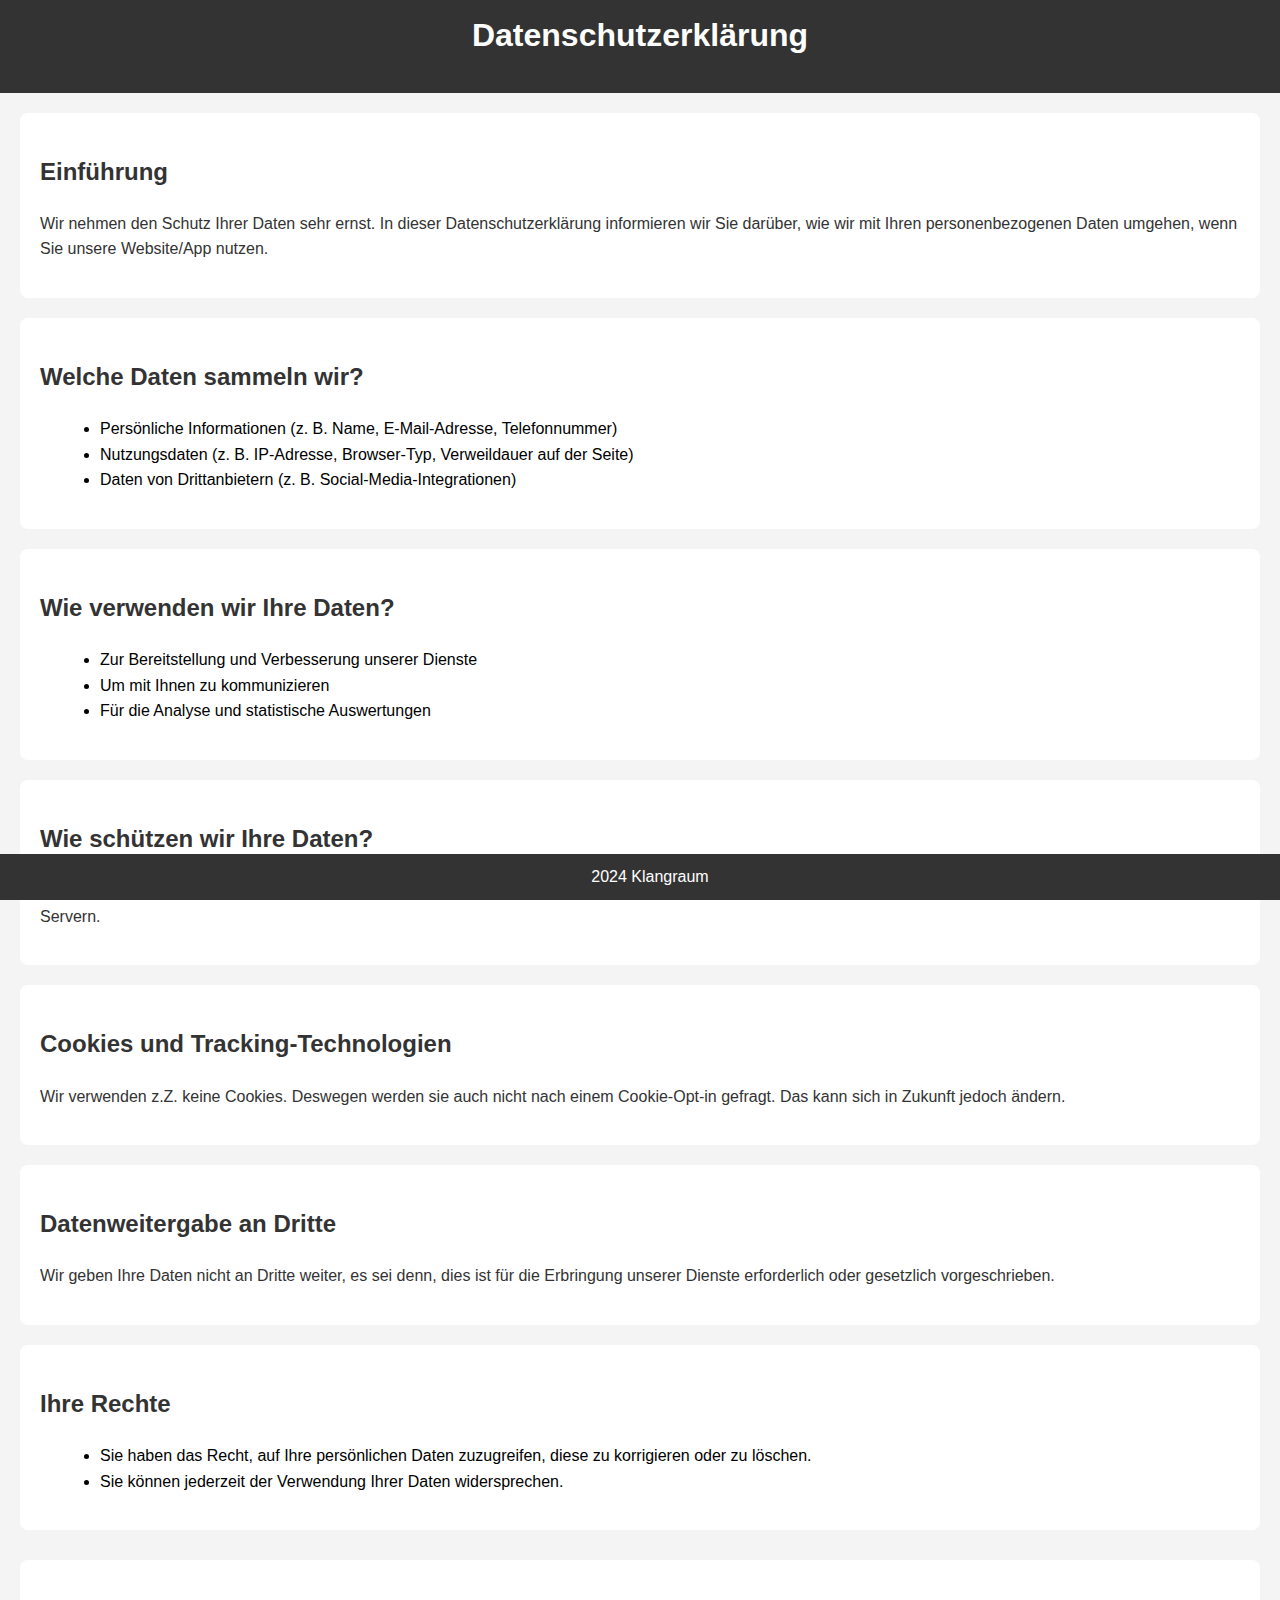
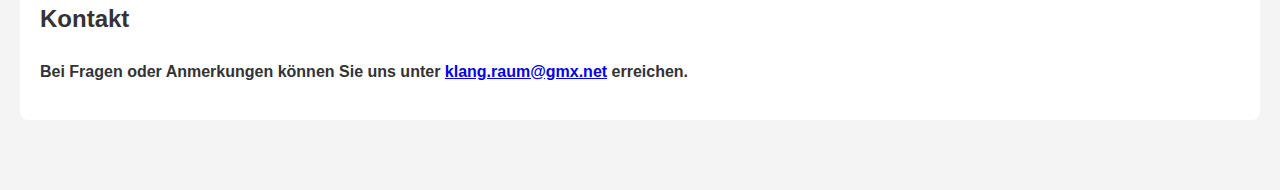
<file: datenschutzerklärung.html>
<!DOCTYPE html>
<html lang="de">

<head>
    <meta charset="UTF-8">
    <meta name="viewport" content="width=device-width, initial-scale=1.0">
    <title>Star Trek 8 Fractal Encryption - Datenschutzerklärung</title>
    <link rel="icon" type="image/x-icon" href="images/favicon.ico">
    <style>
        body {
            font-family: Arial, sans-serif;
            line-height: 1.6;
            margin: 0;
            padding: 0;
            background-color: #f4f4f4;
            padding-bottom: 50px; /* Fügt Padding hinzu, damit der Footer den Inhalt nicht überlappt */
        }

        header {
            background-color: #333;
            color: #fff;
            padding: 10px 0;
            text-align: center;
        }

        h1 {
            margin-top: 0;
        }

        section {
            padding: 20px;
            background-color: white;
            margin: 20px;
            border-radius: 8px;
        }

        h2 {
            color: #333;
        }

        ul {
            list-style-type: disc;
            margin-left: 20px;
        }

        p {
            color: #333;
            font-size: 1rem;
        }

        .contact {
            margin-top: 30px;
            font-weight: bold;
        }

        footer {
            text-align: center;
            padding: 10px;
            background-color: #333;
            color: #fff;
            position: fixed;
            bottom: 0;
            width: 100%;
        }
    </style>
</head>

<body>

    <header>
        <h1>Datenschutzerklärung</h1>
    </header>

    <section>
        <h2>Einführung</h2>
        <p>Wir nehmen den Schutz Ihrer Daten sehr ernst. In dieser Datenschutzerklärung informieren wir Sie darüber, wie wir mit Ihren personenbezogenen Daten umgehen, wenn Sie unsere Website/App nutzen.</p>
    </section>

    <section>
        <h2>Welche Daten sammeln wir?</h2>
        <ul>
            <li>Persönliche Informationen (z. B. Name, E-Mail-Adresse, Telefonnummer)</li>
            <li>Nutzungsdaten (z. B. IP-Adresse, Browser-Typ, Verweildauer auf der Seite)</li>
            <li>Daten von Drittanbietern (z. B. Social-Media-Integrationen)</li>
        </ul>
    </section>

    <section>
        <h2>Wie verwenden wir Ihre Daten?</h2>
        <ul>
            <li>Zur Bereitstellung und Verbesserung unserer Dienste</li>
            <li>Um mit Ihnen zu kommunizieren</li>
            <li>Für die Analyse und statistische Auswertungen</li>
        </ul>
    </section>

    <section>
        <h2>Wie schützen wir Ihre Daten?</h2>
        <p>Wir ergreifen angemessene Sicherheitsmaßnahmen, um Ihre persönlichen Daten zu schützen, einschließlich der Verwendung von Verschlüsselung und sicheren Servern.</p>
    </section>

    <section>
        <h2>Cookies und Tracking-Technologien</h2>
        <p>Wir verwenden z.Z. keine Cookies. Deswegen werden sie auch nicht nach einem Cookie-Opt-in gefragt. Das kann sich in Zukunft jedoch ändern.</p>
    </section>

    <section>
        <h2>Datenweitergabe an Dritte</h2>
        <p>Wir geben Ihre Daten nicht an Dritte weiter, es sei denn, dies ist für die Erbringung unserer Dienste erforderlich oder gesetzlich vorgeschrieben.</p>
    </section>

    <section>
        <h2>Ihre Rechte</h2>
        <ul>
            <li>Sie haben das Recht, auf Ihre persönlichen Daten zuzugreifen, diese zu korrigieren oder zu löschen.</li>
            <li>Sie können jederzeit der Verwendung Ihrer Daten widersprechen.</li>
        </ul>
    </section>

    <section class="contact">
        <h2>Kontakt</h2>
        <p>Bei Fragen oder Anmerkungen können Sie uns unter <a href="mailto:klang.raum@gmx.net">klang.raum@gmx.net</a> erreichen.</p>
    </section>

    <footer>
        2024 Klangraum
    </footer>

</body>

</html>
</file>
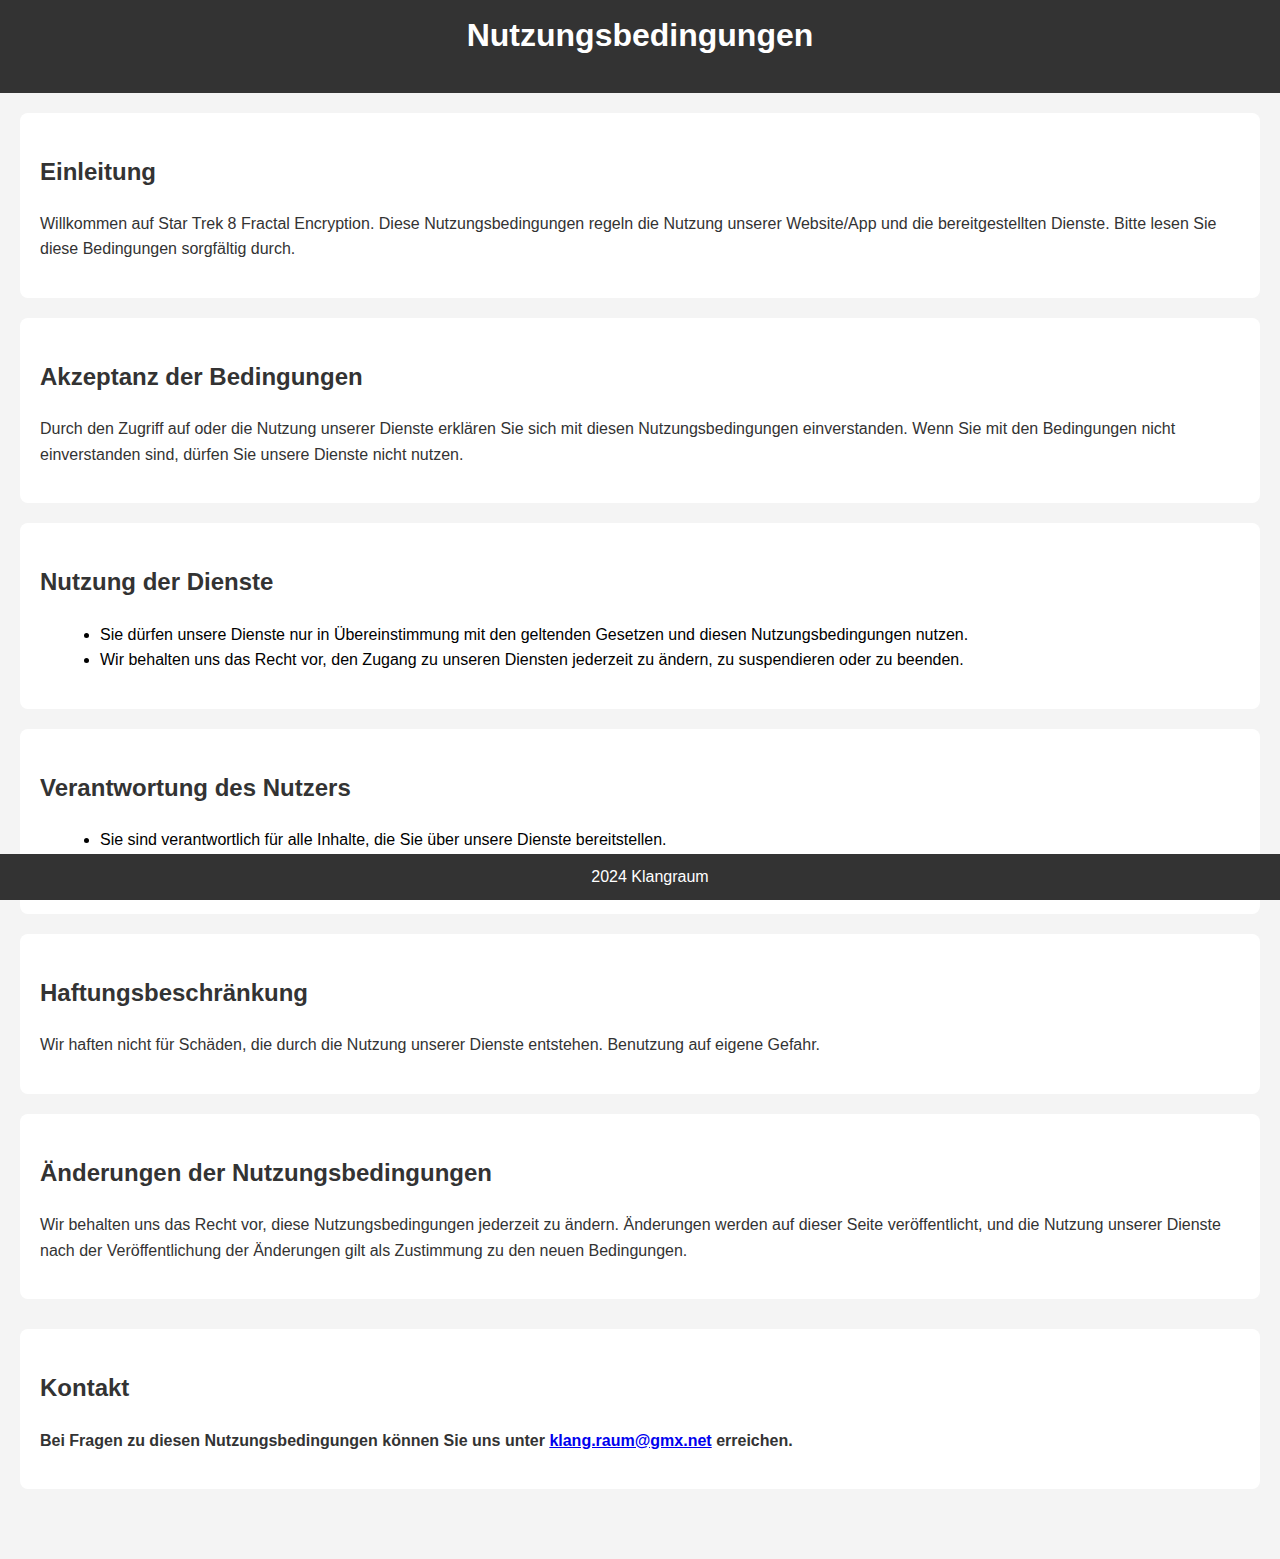
<file: nutzungsbedingungen.html>
<!DOCTYPE html>
<html lang="de">

<head>
    <meta charset="UTF-8">
    <meta name="viewport" content="width=device-width, initial-scale=1.0">
    <title>Star Trek 8 Fractal Encryption - Nutzungsbedingungen</title>
    <link rel="icon" type="image/x-icon" href="images/favicon.ico">
    <style>
        body {
            font-family: Arial, sans-serif;
            line-height: 1.6;
            margin: 0;
            padding: 0;
            background-color: #f4f4f4;
            padding-bottom: 50px; /* Fügt Padding hinzu, damit der Footer den Inhalt nicht überlappt */
        }

        header {
            background-color: #333;
            color: #fff;
            padding: 10px 0;
            text-align: center;
        }

        h1 {
            margin-top: 0;
        }

        section {
            padding: 20px;
            background-color: white;
            margin: 20px;
            border-radius: 8px;
        }

        h2 {
            color: #333;
        }

        ul {
            list-style-type: disc;
            margin-left: 20px;
        }

        p {
            color: #333;
            font-size: 1rem;
        }

        .contact {
            margin-top: 30px;
            font-weight: bold;
        }

        footer {
            text-align: center;
            padding: 10px;
            background-color: #333;
            color: #fff;
            position: fixed;
            bottom: 0;
            width: 100%;
        }
    </style>
</head>

<body>

    <header>
        <h1>Nutzungsbedingungen</h1>
    </header>

    <section>
        <h2>Einleitung</h2>
        <p>Willkommen auf Star Trek 8 Fractal Encryption. Diese Nutzungsbedingungen regeln die Nutzung unserer Website/App und die bereitgestellten Dienste. Bitte lesen Sie diese Bedingungen sorgfältig durch.</p>
    </section>

    <section>
        <h2>Akzeptanz der Bedingungen</h2>
        <p>Durch den Zugriff auf oder die Nutzung unserer Dienste erklären Sie sich mit diesen Nutzungsbedingungen einverstanden. Wenn Sie mit den Bedingungen nicht einverstanden sind, dürfen Sie unsere Dienste nicht nutzen.</p>
    </section>

    <section>
        <h2>Nutzung der Dienste</h2>
        <ul>
            <li>Sie dürfen unsere Dienste nur in Übereinstimmung mit den geltenden Gesetzen und diesen Nutzungsbedingungen nutzen.</li>
            <li>Wir behalten uns das Recht vor, den Zugang zu unseren Diensten jederzeit zu ändern, zu suspendieren oder zu beenden.</li>
        </ul>
    </section>

    <section>
        <h2>Verantwortung des Nutzers</h2>
        <ul>
            <li>Sie sind verantwortlich für alle Inhalte, die Sie über unsere Dienste bereitstellen.</li>
            <li>Sie dürfen unsere Dienste nicht für illegale oder unbefugte Zwecke nutzen.</li>
        </ul>
    </section>

    <section>
        <h2>Haftungsbeschränkung</h2>
        <p>Wir haften nicht für Schäden, die durch die Nutzung unserer Dienste entstehen. Benutzung auf eigene Gefahr.</p>
    </section>

    <section>
        <h2>Änderungen der Nutzungsbedingungen</h2>
        <p>Wir behalten uns das Recht vor, diese Nutzungsbedingungen jederzeit zu ändern. Änderungen werden auf dieser Seite veröffentlicht, und die Nutzung unserer Dienste nach der Veröffentlichung der Änderungen gilt als Zustimmung zu den neuen Bedingungen.</p>
    </section>

    <section class="contact">
        <h2>Kontakt</h2>
        <p>Bei Fragen zu diesen Nutzungsbedingungen können Sie uns unter <a href="mailto:klang.raum@gmx.net">klang.raum@gmx.net</a> erreichen.</p>
    </section>

    <footer>
        2024 Klangraum
    </footer>

</body>

</html>
</file>
